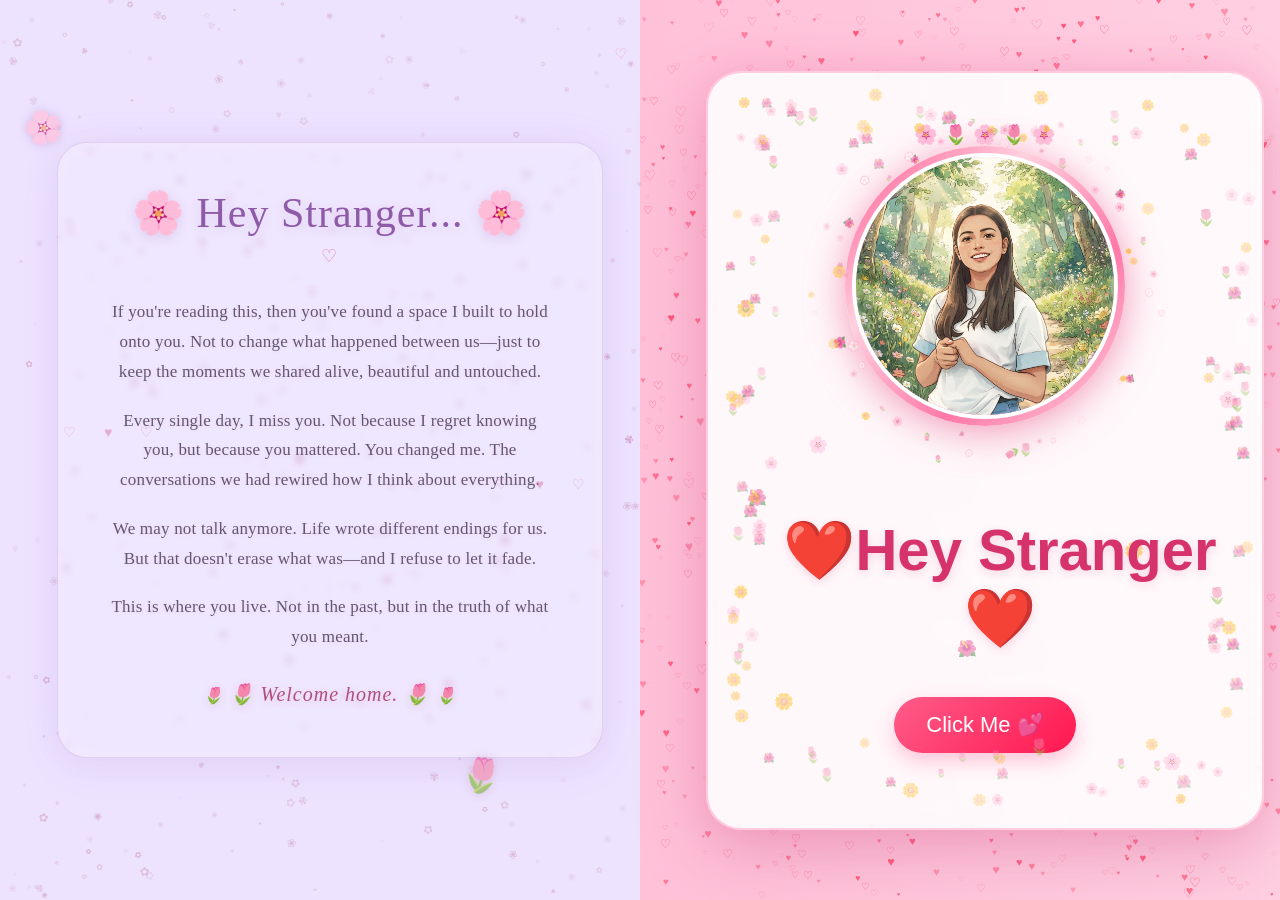
<file: index.html>
<!DOCTYPE html>
<html lang="en">

<head>
    <meta charset="UTF-8">
    <meta name="viewport" content="width=device-width, initial-scale=1.0">

    <title> For Stranger ❤️</title>

    <link rel="stylesheet" href="style.css">
</head>

<body>

    <!-- Floating Hearts -->
    <canvas id="heartCanvas"></canvas>

    <!-- 7000 Tiny Flowers -->
    <canvas id="flowerCanvas"></canvas>

    <div class="hearts"></div>


    <!-- Main Content -->
    <main class="container">

        <!-- Stranger Message -->
        <div class="shayari">

            <div class="stranger-message">

                <h2>🌸 Hey Stranger... 🌸</h2>

                <p>
                    If you're reading this, then you've found a space I built to hold onto you.
                    Not to change what happened between us—just to keep the moments we shared
                    alive, beautiful and untouched.
                </p>

                <p>
                    Every single day, I miss you. Not because I regret knowing you,
                    but because you mattered. You changed me. The conversations we had
                    rewired how I think about everything.
                </p>

                <p>
                    We may not talk anymore. Life wrote different endings for us.
                    But that doesn't erase what was—and I refuse to let it fade.
                </p>

                <p>
                    This is where you live. Not in the past, but in the truth of what you meant.
                </p>

                <p class="welcome">
                    🌷 Welcome home. 🌷
                </p>

            </div>

        </div>


        <div class="card">

            <!-- Flowers inside card -->
            <div class="card-flowers">

                <span>🌸</span>
                <span>🌷</span>
                <span>🌼</span>
                <span>🌸</span>
                <span>🌺</span>
                <span>🌷</span>
                <span>🌼</span>
                <span>🌸</span>
                <span>🌺</span>
                <span>🌷</span>
                <span>🌸</span>
                <span>🌼</span>
                <span>🌺</span>
                <span>🌸</span>
                <span>🌷</span>

            </div>


            <!-- Bhumi Photo -->
            <div class="photo-frame">

                <img src="Stranger.jpeg" alt="Bhumi">

            </div>


            <!-- Heading -->
            <h1>
                ❤️Hey Stranger❤️
            </h1>


            <!-- Button -->
            <button onclick="openPassword()">
                Click Me 💕
            </button>


            <!-- Secret Message -->
            <p id="secretMessage"></p>

        </div>

    </main>


    <!-- JavaScript -->
    <script src="script.js"></script>


    <!-- Password Popup -->
    <div id="passwordPopup" style="
        display:none;
        position:fixed;
        inset:0;
        background:rgba(0,0,0,0.35);
        z-index:100;
        align-items:center;
        justify-content:center;
    ">

        <div style="
            background:white;
            padding:30px;
            border-radius:25px;
            text-align:center;
            width:320px;
            box-shadow:0 10px 40px rgba(0,0,0,0.2);
        ">

            <h2 style="margin-bottom:8px;">
                🌸 Stranger's Special Day 🌸
            </h2>

            <h3 style="
                margin:0;
                font-size:17px;
                color:#888;
            ">
                The date I could never forget ❤️
            </h3>


            <input
                id="nameInput"
                type="text"
                placeholder="What's your name?"
                style="
                    margin-top:25px;
                    padding:12px;
                    width:100%;
                    border:1px solid #ddd;
                    border-radius:20px;
                    outline:none;
                "
            >


            <input
                id="passwordInput"
                type="text"
                placeholder="Type your answer..."
                style="
                    margin-top:15px;
                    padding:12px;
                    width:100%;
                    border:1px solid #ddd;
                    border-radius:20px;
                    outline:none;
                "
            >


            <p style="
                margin-top:8px;
                font-size:13px;
                color:#999;
            ">
                (Hint: Stranger's Special Day 🌸)
            </p>


            <br><br>


            <button onclick="checkPassword()" style="
                padding:10px 25px;
                border:none;
                border-radius:20px;
                background:#e889aa;
                color:white;
                cursor:pointer;
            ">
                Continue ❤️
            </button>

        </div>

    </div>


    <script>

        function openPassword() {
            document.getElementById("passwordPopup").style.display = "flex";
        }


        function checkPassword() {

            const name =
                document.getElementById("nameInput").value.trim();

            const answer =
                document.getElementById("passwordInput").value.trim();


            if (name !== "" && answer.toLowerCase() === "16") {

                location.href = "page2.html";

            }

        }

    </script>

</body>

</html>
</file>
<file: style.css>
* {
    margin: 0;
    padding: 0;
    box-sizing: border-box;
}

body {
    min-height: 100vh;
    font-family: Arial, sans-serif;

    background:
        radial-gradient(circle at 10% 15%, rgba(255,255,255,0.55), transparent 18%),
        radial-gradient(circle at 90% 25%, rgba(255,130,180,0.25), transparent 20%),
        radial-gradient(circle at 20% 85%, rgba(255,255,255,0.45), transparent 20%),
        radial-gradient(circle at 85% 85%, rgba(255,120,175,0.3), transparent 20%),
        linear-gradient(135deg, #ffc1d8, #ffe8f1, #ffd0e2);

    display: flex;
    justify-content: center;
    align-items: center;

    overflow: hidden;
    position: relative;
}

/* ================================= */
/* FLOWERS ALL OVER THE SCREEN */
/* ================================= */


/* ================================= */
/* SMALL HEARTS ALL OVER BACKGROUND */
/* ================================= */

body::before {
    content:
        "♡   ♥      ♡    ♥   ♡       ♥"
        "    ♥   ♡       ♥     ♡"
        "♥      ♡   ♥       ♡    ♥"
        "   ♡       ♥    ♡       ♥"
        "♥    ♡       ♥      ♡"
        "     ♥   ♡       ♥    ♡"
        "♡       ♥     ♡       ♥"
        "   ♥       ♡    ♥       ♡"
        "♡    ♥       ♡       ♥"
        "      ♡    ♥      ♡";

    position: fixed;
    inset: 0;

    width: 100%;
    height: 100%;

    pointer-events: none;

    z-index: 1;

    color: #e8174f;

    opacity: 0.32;

    font-size: 14px;

    line-height: 62px;

    letter-spacing: 18px;

    word-spacing: 18px;

    text-align: center;

    white-space: pre-wrap;

    overflow: hidden;

    transform: rotate(-4deg);
}

/* ================================= */
/* EXTRA TINY HEARTS */
/* ================================= */

body::after {
    content:
        "♥  ♡  ♥  ♡  ♥  ♡  ♥  ♡  ♥"
        "♡  ♥  ♡  ♥  ♡  ♥  ♡  ♥"
        "♥  ♡  ♥  ♡  ♥  ♡  ♥  ♡";

    position: fixed;
    inset: 0;

    pointer-events: none;

    z-index: 1;

    color: #ff1744;

    opacity: 0.25;

    font-size: 8px;

    line-height: 40px;

    letter-spacing: 30px;

    word-spacing: 25px;

    text-align: center;

    white-space: pre-wrap;

    overflow: hidden;
}

/* ================================= */
/* FLOATING HEARTS */
/* ================================= */

.hearts {
    position: fixed;

    inset: 0;

    pointer-events: none;

    overflow: hidden;

    z-index: 15;
}

.heart {
    position: absolute;

    bottom: -60px;

    color: #ff1744;

    text-shadow:
        0 0 8px rgba(255, 50, 100, 0.55),
        0 0 15px rgba(255, 100, 150, 0.35);

    animation: floatUp 7s linear forwards;
}

@keyframes floatUp {

    0% {
        transform:
            translateY(0)
            translateX(0)
            scale(0.7)
            rotate(0deg);

        opacity: 0;
    }

    15% {
        opacity: 0.9;
    }

    50% {
        transform:
            translateY(-50vh)
            translateX(25px)
            scale(1)
            rotate(15deg);
    }

    100% {
        transform:
            translateY(-115vh)
            translateX(-30px)
            scale(1.3)
            rotate(-15deg);

        opacity: 0;
    }
}

/* ================================= */
/* MAIN CONTENT */
/* ================================= */

.container {
    width: 100%;
    min-height: 100vh;

    padding: 40px;

    position: relative;
    z-index: 10;

    display: grid;
    grid-template-columns: 1fr 1fr;
    align-items: center;
    gap: 0;
}

/* ================================= */
/* WHITE CARD */
/* ================================= */

.card {
    max-width: 620px;

    margin: 0 auto;

    padding: 38px 30px 50px;

    text-align: center;

    position: relative;

    background: rgba(255,255,255,0.88);

    border-radius: 35px;

    border: 2px solid rgba(255,150,190,0.45);

    box-shadow:
        0 25px 70px rgba(190,70,120,0.28),
        0 0 40px rgba(255,120,170,0.25);

    backdrop-filter: blur(12px);

    overflow: hidden;
}

/* ================================= */
/* FLOWERS INSIDE CARD */
/* ================================= */

/* ================================= */
/* PHOTO */
/* ================================= */
.card-flowers {
    position: absolute;
    inset: 0;
    pointer-events: none;
    z-index: 0;
    overflow: hidden;
}

.card-flowers span {
    position: absolute;
    font-size: 16px;
    opacity: 0.35;
}
.card-flowers span {
    position: absolute;
    font-size: 16px;
    opacity: 0.45;
}

/* Random positions */
.card-flowers span:nth-child(1)  { top: 8%;  left: 8%; }
.card-flowers span:nth-child(2)  { top: 18%; left: 88%; }
.card-flowers span:nth-child(3)  { top: 30%; left: 5%; }
.card-flowers span:nth-child(4)  { top: 42%; left: 92%; }
.card-flowers span:nth-child(5)  { top: 55%; left: 7%; }
.card-flowers span:nth-child(6)  { top: 68%; left: 90%; }
.card-flowers span:nth-child(7)  { top: 82%; left: 12%; }
.card-flowers span:nth-child(8)  { top: 90%; left: 82%; }
.card-flowers span:nth-child(9)  { top: 12%; left: 45%; }
.card-flowers span:nth-child(10) { top: 25%; left: 70%; }
.card-flowers span:nth-child(11) { top: 48%; left: 18%; }
.card-flowers span:nth-child(12) { top: 62%; left: 75%; }
.card-flowers span:nth-child(13) { top: 75%; left: 45%; }
.card-flowers span:nth-child(14) { top: 35%; left: 50%; }
.card-flowers span:nth-child(15) { top: 88%; left: 58%; }
.photo-frame {
    width: 280px;

    height: 280px;

    margin: 35px auto 25px;

    border-radius: 50%;

    padding: 7px;

    background:
        linear-gradient(
            135deg,
            #ff4f8b,
            #ffd1df,
            #ff78a8,
            #ffd1df
        );

    box-shadow:
        0 10px 40px rgba(220,70,120,0.35),
        0 0 30px rgba(255,120,170,0.3);

    animation: photoFloat 4s ease-in-out infinite;

    position: relative;
z-index: 5;
}

/* Flowers around photo */

.photo-frame::before {
    content: "🌸   🌷   🌸   🌷   🌸";

    position: absolute;

    top: -23px;

    left: 50%;

    transform: translateX(-50%);

    font-size: 19px;

    white-space: nowrap;
}

.photo-frame img {
    width: 100%;

    height: 100%;

    object-fit: cover;

    border-radius: 50%;

    display: block;

    border: 4px solid white;
}

@keyframes photoFloat {

    0%, 100% {
        transform:
            translateY(0)
            scale(1);
    }

    50% {
        transform:
            translateY(-8px)
            scale(1.02);
    }
}

/* ================================= */
/* TEXT */
/* ================================= */

.small-text {
    color: #b45b7d;

    font-size: 16px;

    margin-bottom: 5px;
}

h1 {
    color: #d6336c;

    font-size: 58px;

margin-top: 90px;

    margin-bottom: 15px;

transform: translateX(15px);

    text-shadow:
        0 3px 10px rgba(214,51,108,0.18);
}

.message {
    color: #555;

    font-size: 19px;

    line-height: 1.6;

    margin-bottom: 25px;
}

/* ================================= */
/* BUTTON */
/* ================================= */

button {
margin-top: 30px;
    border: none;

    padding: 15px 32px;

    border-radius: 50px;

    background:
        linear-gradient(
            135deg,
            #ff5c8a,
            #ff174f
        );

    color: white;

    font-size: 22px;

    cursor: pointer;

    box-shadow:
        0 8px 20px rgba(255,70,130,0.3);

    transition: 0.3s;
}

button:hover {
    transform: scale(1.08);

    box-shadow:
        0 12px 30px rgba(255,50,120,0.45);
}

/* ================================= */
/* SECRET MESSAGE */
/* ================================= */

#secretMessage {
    margin-top: 25px;

    color: #d6336c;

    font-size: 19px;

    font-weight: bold;

    animation: fadeIn 1s ease;
}

@keyframes fadeIn {

    from {
        opacity: 0;

        transform:
            translateY(10px);
    }

    to {
        opacity: 1;

        transform:
            translateY(0);
    }
}

/* ================================= */
/* MOBILE */
/* ================================= */

@media (max-width: 600px) {

    .container {
        padding: 15px;

        padding-top: 90px;
    }

    .card {
        padding: 30px 20px 40px;

        border-radius: 28px;
    }

    .photo-frame {
        width: 220px;

        height: 220px;
    }

    h1 {
        font-size: 38px;
    }

    .message {
        font-size: 17px;
    }

    body::before {
        font-size: 11px;

        line-height: 52px;

        letter-spacing: 12px;

        word-spacing: 10px;
    }

    body::after {
        font-size: 7px;

        line-height: 36px;

        letter-spacing: 20px;

        word-spacing: 12px;
    }

    .card::before,
    .card::after {
        font-size: 18px;
    }
}
/* ================================= */
/* 15,000 BACKGROUND HEARTS - CANVAS */
/* ================================= */

#heartCanvas {
    position: fixed;
    inset: 0;
    width: 100%;
    height: 100%;
    pointer-events: none;
    z-index: 1;
}
/* ================================= */
/* 💕 TWO SEPARATE BACKGROUNDS */
/* ================================= */

body {
    background: linear-gradient(
        90deg,
        #ffe1ec 0%,
        #ffd5e4 49.5%,
        #fff0f6 49.5%,
        #fff0f6 50.5%,
        #ffc1d8 50.5%,
        #ffd0e2 100%
    );
}

    
/* ================================= */
/* 🎀 CENTER PHOTO CARD IN RIGHT HALF */
/* ================================= */

.card {
    width: min(620px, 100%);
    margin: 0 auto;
}
/* ================================= */
/* 💗 EXACT RIGHT-SIDE CENTER */
/* ================================= */

.container {
    grid-template-columns: 50% 50%;
    padding-left: 20px;
    padding-right: 20px;
}

.card {
    grid-column: 2;
    justify-self: center;
    width: min(620px, 90%);
    margin: 0;
}
/* ================================= */
/* 💗 FINAL 50/50 LAYOUT */
/* ================================= */

.container {
    width: 100%;
    min-height: 100vh;

    padding: 40px 20px;

    display: grid;
    grid-template-columns: 1fr 1fr;

    align-items: center;

    position: relative;
    z-index: 10;
}

.shayari {
    grid-column: 1;

    width: 88%;
    padding: 30px;

    text-align: center;

    display: flex;
    justify-content: center;
    align-items: center;
}

.shayari p {
    max-width: 480px;

    color: #9c3f68;

    font-size: 24px;

    line-height: 1.8;

    font-style: italic;

    text-shadow:
        0 2px 8px rgba(156, 63, 104, 0.15);
}

.card {
    grid-column: 2;

    width: min(620px, 90%);

    margin: 0 auto;

    justify-self: center;
}
/* ================================= */
/* 💜 LEFT SHAYARI BACKGROUND */
/* ================================= */

body {
    background:
        linear-gradient(
            90deg,
            #ede3ff 0%,
            #ede3ff 49.5%,
            #fff0f6 49.5%,
            #fff0f6 50.5%,
            #ffc1d8 50.5%,
            #ffd0e2 100%
        );
}
/* LEFT SIDE - LAVENDER */
body {
    background:
        linear-gradient(
            90deg,
            #ede3ff 0%,
            #ede3ff 50%,
            #ffc1d8 50%,
            #ffd0e2 100%
        ) !important;
}
/* Hide little-heart canvas on left side */
#heartCanvas {
    clip-path: inset(0 0 0 50%);
}
/* ================================= */
/* 💜 LITTLE HEARTS ONLY ON RIGHT */
/* ================================= */

body::before,
body::after {
    position: fixed;

    inset: 0 0 0 50%;

    width: 50%;
    height: 100%;
}
/* 💗 Move photo card slightly to the right */

.card {
    transform: translateX(35px);
}
/* ================================= */
/* 🌻 SUNFLOWERS - RIGHT SIDE */
/* ================================= */

.sunflower-top,
.sunflower-bottom {
    position: fixed;
    right: 15px;

    width: 50%;
    display: flex;
    justify-content: space-around;

    pointer-events: none;
    z-index: 3;
}

.sunflower-top {
    top: 12px;
}

.sunflower-bottom {
    bottom: 12px;
}

.sunflower-top span,
.sunflower-bottom span {
    font-size: 24px;
    opacity: 0.85;
}
/* ================================= */
/* 🌸 STRANGER MESSAGE - AESTHETIC */
/* ================================= */

.shayari {
    padding: 35px 45px;
}

/* Main Heading */

.stranger-message {
    max-width: 500px;
}

.stranger-message h2 {
    margin-bottom: 30px;

    font-family: Georgia, "Times New Roman", serif;

    font-size: 42px;

    font-weight: 500;

    letter-spacing: 1px;

    color: #8f5aa8;

    text-shadow:
        0 3px 12px rgba(143, 90, 168, 0.18);

    position: relative;
}

/* Small decorative line */

.stranger-message h2::after {
    content: "♡";

    display: block;

    margin-top: 8px;

    font-size: 18px;

    color: #d96b9b;

    opacity: 0.8;
}


/* Main Text */

.stranger-message p {
    max-width: 500px;

    margin-bottom: 19px;

    color: #66566d;

    font-family: Georgia, "Times New Roman", serif;

    font-size: 17px;

    line-height: 1.75;

    font-style: normal;

    letter-spacing: 0.2px;

    text-align: center;

    text-shadow:
        0 1px 5px rgba(100, 70, 100, 0.08);
}


/* Welcome Home */

.stranger-message .welcome {
    margin-top: 25px;

    margin-bottom: 0;

    font-size: 20px;

    font-style: italic;

    color: #b04f7c;

    letter-spacing: 1px;

    text-shadow:
        0 2px 8px rgba(176, 79, 124, 0.18);
}
/* ================================= */
/* 💜 LEFT SIDE AESTHETIC DECORATION */
/* ================================= */

.shayari {
    position: relative;
    padding: 45px 55px;

    border: 1px solid rgba(143, 90, 168, 0.16);
    border-radius: 30px;

    background: rgba(255, 255, 255, 0.12);

    box-shadow:
        0 10px 40px rgba(143, 90, 168, 0.08),
        inset 0 0 30px rgba(255, 255, 255, 0.18);

    backdrop-filter: blur(3px);
}

/* ✨ Soft glowing dots */

.shayari::before {
    content: "✦  ·  ✧  ·  ✦";

    position: absolute;
    top: 15px;
    left: 50%;

    transform: translateX(-50%);

    font-size: 15px;

    letter-spacing: 7px;

    color: #b78ac7;

    opacity: 0.65;

    text-shadow:
        0 0 10px rgba(183, 138, 199, 0.7);
}

/* ✨ Bottom decoration */

.shayari::after {
    content: "✧  ·  ♡  ·  ✧";

    position: absolute;
    bottom: 14px;
    left: 50%;

    transform: translateX(-50%);

    font-size: 14px;

    letter-spacing: 6px;

    color: #c27da0;

    opacity: 0.6;

    text-shadow:
        0 0 10px rgba(194, 125, 160, 0.5);
}

/*  Welcome Home */

.stranger-message .welcome::before {
    content: "🌷 ";

    font-size: 16px;
}

.stranger-message .welcome::after {
    content: " 🌷";

    font-size: 16px;
}
/* ================================= */
/* 💜 FINAL LEFT SIDE BALANCE */
/* ================================= */

.shayari {
    grid-column: 1;

    width: 88%;
    margin-left: 6%;

    padding: 45px 50px;

    text-align: center;

    display: flex;
    flex-direction: column;
    justify-content: center;
    align-items: center;

    position: relative;

    border: 1px solid rgba(143, 90, 168, 0.16);

    border-radius: 30px;

    background: rgba(255, 255, 255, 0.12);

    box-shadow:
        0 10px 40px rgba(143, 90, 168, 0.08),
        inset 0 0 30px rgba(255, 255, 255, 0.18);

    backdrop-filter: blur(3px);
}


/* ================================= */
/* 🌸 HEY STRANGER */
/* ================================= */

.stranger-message {
    width: 100%;
    max-width: 500px;
}

.stranger-message h2 {
    margin-bottom: 30px;

    font-family: Georgia, "Times New Roman", serif;

    font-size: 42px;

    font-weight: 500;

    letter-spacing: 1px;

    color: #8f5aa8;

    text-shadow:
        0 3px 12px rgba(143, 90, 168, 0.18);
}

.stranger-message h2::after {
    content: "♡";

    display: block;

    margin-top: 8px;

    font-size: 18px;

    color: #d96b9b;

    opacity: 0.8;
}


/* ================================= */
/* 📖 MAIN TEXT */
/* ================================= */

.stranger-message p {
    max-width: 500px;

    margin: 0 auto 19px;

    color: #66566d;

    font-family: Georgia, "Times New Roman", serif;

    font-size: 17px;

    line-height: 1.75;

    font-style: normal;

    letter-spacing: 0.2px;

    text-align: center;

    text-shadow:
        0 1px 5px rgba(100, 70, 100, 0.08);
}


/* ================================= */
/* 🌷 WELCOME HOME */
/* ================================= */

.stranger-message .welcome {
    margin-top: 25px;

    margin-bottom: 0;

    font-size: 20px;

    font-style: italic;

    color: #b04f7c;

    letter-spacing: 1px;
}

.stranger-message .welcome::before {
    content: "🌷 ";

    font-size: 16px;
}

.stranger-message .welcome::after {
    content: " 🌷";

    font-size: 16px;
}


/* ================================= */
/* ✨ LEFT DECORATION */
/* ================================= */

.shayari::before {
    content: "✦  ·  ✧  ·  ✦";

    position: absolute;

    top: 15px;
    left: 50%;

    transform: translateX(-50%);

    font-size: 15px;

    letter-spacing: 7px;

    color: #b78ac7;

    opacity: 0.65;

    text-shadow:
        0 0 10px rgba(183, 138, 199, 0.7);
}

.shayari::after {
    content: "✧  ·  ♡  ·  ✧";

    position: absolute;

    bottom: 14px;
    left: 50%;

    transform: translateX(-50%);

    font-size: 14px;

    letter-spacing: 6px;

    color: #c27da0;

    opacity: 0.6;
}


/* ================================= */
/* 💗 RIGHT CARD BALANCE */
/* ================================= */

.card {
    grid-column: 2;

    width: min(620px, 90%);

    margin: 0 auto;

    justify-self: center;

    transform: translateX(35px);
}


/* ================================= */
/* 📱 MOBILE */
/* ================================= */

@media (max-width: 600px) {

    .shayari {
        width: 96%;
        margin-left: 2%;

        padding: 40px 25px;
    }

    .stranger-message h2 {
        font-size: 34px;
    }

    .stranger-message p {
        font-size: 15px;
        line-height: 1.65;
    }

    .stranger-message .welcome {
        font-size: 18px;
    }

    .card {
        transform: translateX(0);
    }
}
/* ================================= */
/* 🌸 LEFT SIDE ROMANTIC DECORATION */
/* ================================= */

.shayari {
    overflow: hidden;
}

/* 🌸 Decorative flowers */

.shayari::before {
    content: "🌸   ✦   🌷   ✧   🌸";

    position: absolute;
    top: 15px;
    left: 50%;

    transform: translateX(-50%);

    font-size: 16px;
    letter-spacing: 5px;

    opacity: 0.65;

    pointer-events: none;
}

/* ✨ Bottom decoration */

.shayari::after {
    content: "🌷   ♡   ✦   ♡   🌷";

    position: absolute;
    bottom: 15px;
    left: 50%;

    transform: translateX(-50%);

    font-size: 15px;
    letter-spacing: 5px;

    opacity: 0.6;

    pointer-events: none;
}

/* 💕 Small hearts around left message */

.stranger-message {
    position: relative;
}

.stranger-message::before {
    content: "♡     ♥     ♡";

    position: absolute;

    top: 45%;
    left: -45px;

    font-size: 14px;

    color: #d96b9b;

    opacity: 0.45;

    letter-spacing: 12px;

    pointer-events: none;
}

.stranger-message::after {
    content: "♡     ♥     ♡";

    position: absolute;

    top: 55%;
    right: -45px;

    font-size: 14px;

    color: #d96b9b;

    opacity: 0.45;

    letter-spacing: 12px;

    pointer-events: none;
}

/* ✨ Soft glow */

.shayari {
    box-shadow:
        0 10px 40px rgba(143, 90, 168, 0.08),
        0 0 35px rgba(190, 130, 210, 0.10),
        inset 0 0 30px rgba(255, 255, 255, 0.18);
}
/* ================================= */
/* 🌸 DECORATION OUTSIDE LEFT BORDER */
/* ================================= */

.shayari {
    overflow: visible;
}

/* 🌸 Top-left flower */

.shayari::before {
    content: "🌸";
    position: absolute;

    top: -35px;
    left: -35px;

    font-size: 32px;
    opacity: 0.65;

    transform: rotate(-15deg);

    pointer-events: none;
}

/* 🌷 Bottom-right flower */

.shayari::after {
    content: "🌷";
    position: absolute;

    bottom: -38px;
    right: -35px;

    font-size: 34px;
    opacity: 0.65;

    transform: rotate(15deg);

    pointer-events: none;
}
/* ================================= */
/* 🌸 7000 TINY FLOWERS - LEFT SIDE */
/* ================================= */

#flowerCanvas {
    position: fixed;
    inset: 0;

    width: 100%;
    height: 100%;

    pointer-events: none;

    z-index: 2;
}
/* 📱 MOBILE PERFORMANCE FIX */
@media (max-width: 600px) {

    body {
        overflow-x: hidden;
    }

    #heartCanvas,
    #flowerCanvas {
        pointer-events: none;
    }

    .container {
        grid-template-columns: 1fr;
        padding: 30px 12px;
        min-height: auto;
    }

    .shayari,
    .card {
        grid-column: 1;
        width: 100%;
        margin: 20px auto;
    }

    .card {
        transform: none;
    }
}
</file>
